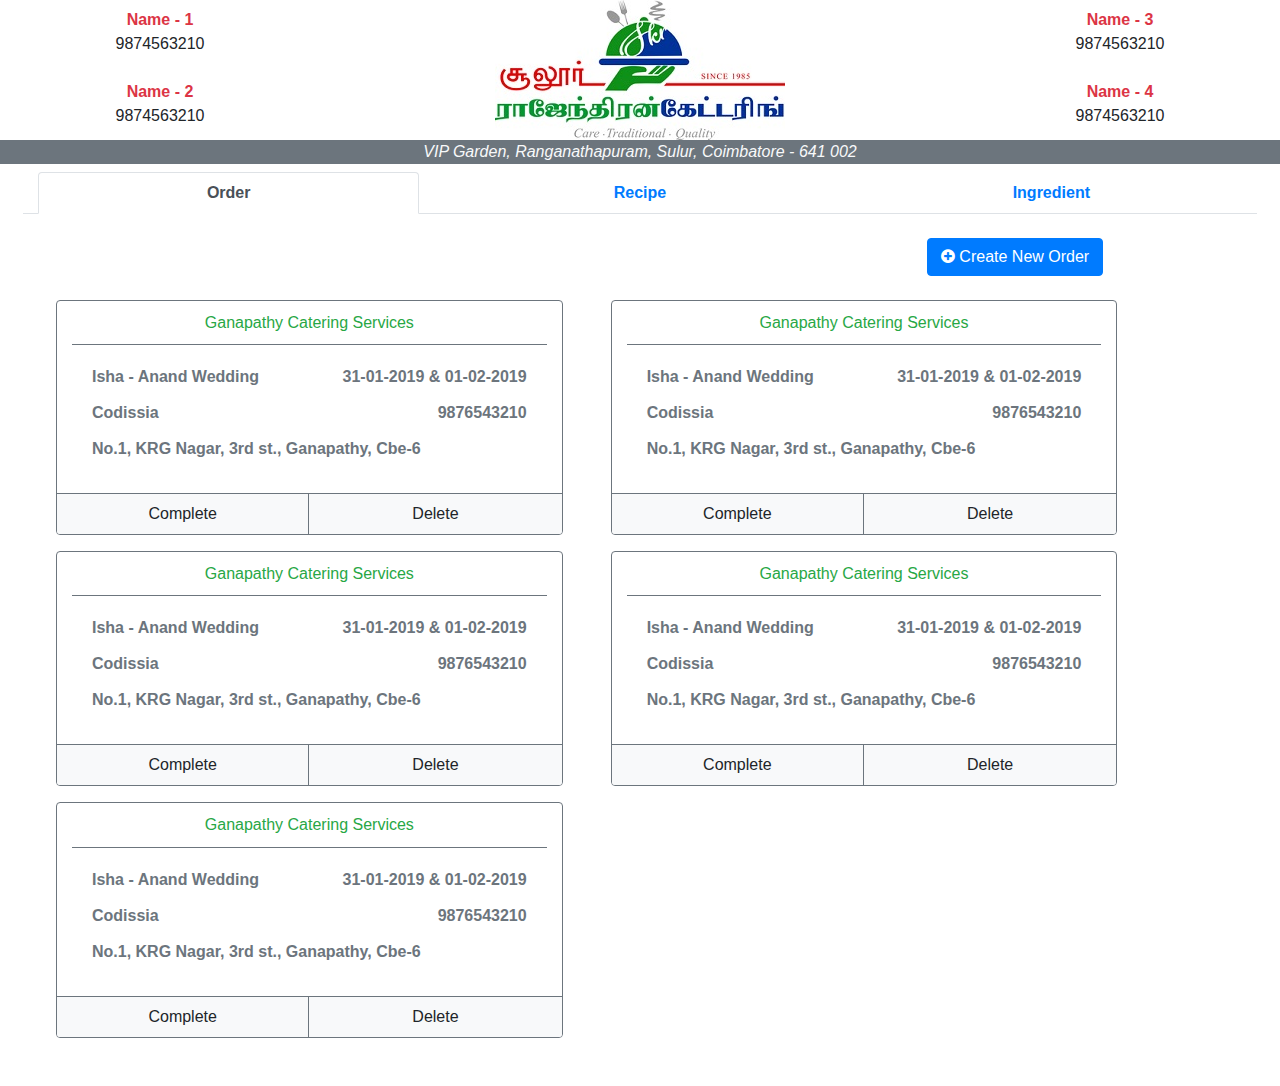
<file: index.html>
<html>
	<head>
		<meta charset="utf-8">
		<meta name="viewport" content="width=device-width, initial-scale=1, shrink-to-fit=no">
		<link rel="stylesheet" type="text/css" href="css/lib/font-awesome.min.css">
		<link rel="stylesheet" type="text/css" href="css/lib/bootstrap.min.css">
		<link rel="stylesheet" type="text/css" href="css/common.css">
		<script type="text/javascript" src="js/lib/jquery-1.11.3.min.js"></script>
		<script type="text/javascript" src="js/lib/bootstrap.min.js"></script>

        <script type="text/javascript" src="js/utils.js"></script>
		<script type="text/javascript" src="js/order-tab.js"></script>
		<script type="text/javascript" src="js/recipe-tab.js"></script>
		<script type="text/javascript" src="js/ingredient-tab.js"></script>
		<script type="text/javascript" src="js/purchaselist.js"></script>
		<script>
		    var ingredientCategories = ["Maligai", "KaaiKanigal", "Extras", "Suppliments"];
		    var ingredientUnits = ["gram", "ml", "nos", "kattu", "kowli", "pocket", "meter"];
		    var ingredientJson = {"Maligai":[{"id":1,"name":"மஞ்சத்தூள்","unit":"gram"},{"id":2,"name":"புளி","unit":"gram"},{"id":3,"name":"சக்தி மிளகாய்தூள்","unit":"gram"},{"id":4,"name":"துவரம்பருப்பு","unit":"gram"},{"id":5,"name":"சக்தி மல்லி தூள்","unit":"gram"},{"id":6,"name":"கடலைபருப்பு","unit":"gram"},{"id":7,"name":"சக்தி சாம்பார் தூள்","unit":"gram"},{"id":8,"name":"உடைத்த உளுந்து","unit":"gram"},{"id":9,"name":"சக்தி ரச தூள்","unit":"gram"},{"id":10,"name":"பாசிப்பருப்பு","unit":"gram"},{"id":11,"name":"சக்தி கறிமசால் தூள்","unit":"gram"},{"id":12,"name":"வடைபருப்பு","unit":"gram"},{"id":13,"name":"சக்தி மட்டன் மசாலாதூள்","unit":"gram"},{"id":14,"name":"பச்சைபயிறு","unit":"gram"},{"id":15,"name":"சக்தி சிக்கன் மசாலாதூள்","unit":"gram"},{"id":16,"name":"கருப்புசுண்டல்","unit":"gram"},{"id":17,"name":"சக்தி மீன்குழம்பு மசாலாதூள்","unit":"gram"},{"id":18,"name":"வெள்ளைசுண்டல்","unit":"gram"},{"id":19,"name":"சக்தி இட்லி பொடி","unit":"gram"},{"id":20,"name":"சைனாபூண்டு (பெரியபல்)","unit":"gram"},{"id":21,"name":"சக்தி பிரியாணி மசாலா","unit":"gram"},{"id":22,"name":"உரித்த நாட்டுப்பூண்டு","unit":"gram"},{"id":23,"name":"குருமிளகு தூள்","unit":"gram"},{"id":24,"name":"மொட்டு பொட்டுக்கடலை","unit":"gram"},{"id":25,"name":"சாட் மசாலா தூள்","unit":"gram"},{"id":26,"name":"வருத்தநிலக்கடலை","unit":"gram"},{"id":27,"name":"வெள்ளை மிளகு தூள்","unit":"gram"},{"id":28,"name":"கெட்டிஅவுல்","unit":"gram"},{"id":29,"name":"சீரக தூள்","unit":"gram"},{"id":30,"name":"சாப்பாடு அரிசி (மஹாராஜா)","unit":"gram"},{"id":31,"name":"கரம் மசாலா தூள்","unit":"gram"},{"id":32,"name":"PT பச்சரிசி","unit":"gram"},{"id":33,"name":"சென்னா மசாலா தூள்","unit":"gram"},{"id":34,"name":"இட்லி அரிசி (தோசைக்கு)","unit":"gram"},{"id":35,"name":"பெருங்காயதூள் (200 கிராம் டின்)","unit":"gram"},{"id":36,"name":"உருண்டை உளுந்து (வடைக்கு)","unit":"gram"},{"id":37,"name":"CA ஸ்டார் சில்லிமசாலா தூள்","unit":"gram"},{"id":38,"name":"பாசுமதி பிரியாணி அரிசி","unit":"gram"},{"id":39,"name":"கல்உப்பு","unit":"gram"},{"id":40,"name":"சீரகசம்பா பிரியாணிஅரிசி","unit":"gram"},{"id":41,"name":"பொடிஉப்பு","unit":"gram"},{"id":42,"name":"மயில்மார்க் சம்பாரவை","unit":"gram"},{"id":43,"name":"கடுகு","unit":"gram"},{"id":44,"name":"பட்டணரவை","unit":"gram"},{"id":45,"name":"மிளகு","unit":"gram"},{"id":46,"name":"பாயாச கோதிரவை","unit":"gram"},{"id":47,"name":"சீரகம்","unit":"gram"},{"id":48,"name":"நைலான் ஜல்லரிசி","unit":"gram"},{"id":49,"name":"வெந்தயம்","unit":"gram"},{"id":50,"name":"பிரியா அடைபிரதம்","unit":"gram"},{"id":51,"name":"கொத்து மல்லி","unit":"gram"},{"id":52,"name":"முழு முந்திரி(கேரளா)","unit":"gram"},{"id":53,"name":"உருண்டைவரமிளகாய்","unit":"gram"},{"id":54,"name":"பிளவு முந்திரி(கேரளா)","unit":"gram"},{"id":55,"name":"நீளவரமிளகாய்","unit":"gram"},{"id":56,"name":"திராட்சை","unit":"gram"},{"id":57,"name":"பட்டை","unit":"gram"},{"id":58,"name":"அஸ்கா சர்க்கரை","unit":"gram"},{"id":59,"name":"கிராம்பு","unit":"gram"},{"id":60,"name":"நர சுஸ் காபித்தூள்","unit":"gram"},{"id":61,"name":"ஏலக்காய்","unit":"gram"},{"id":62,"name":"கிரீன்லேபிள் காபித்தூள்","unit":"gram"},{"id":63,"name":"சோம்பு","unit":"gram"},{"id":64,"name":"சன்ரைஸ் காபித்தூள்","unit":"gram"},{"id":65,"name":"சுண்டவத்தல்","unit":"gram"},{"id":66,"name":"திரீரோசஸ் டீ தூள்","unit":"gram"},{"id":67,"name":"சாமை அரிசி","unit":"gram"},{"id":68,"name":"ரெட் சில்லி சாஸ் (பாட்டில்)","unit":"nos"},{"id":69,"name":"வரகு அரிசி","unit":"gram"},{"id":70,"name":"கிரீன் சில்லி சாஸ் (பாட்டில்)","unit":"nos"},{"id":71,"name":"குதிரைவாலிஅரிசி","unit":"gram"},{"id":72,"name":"தக்காளி சூப் மிக்ஸ்","unit":"gram"},{"id":73,"name":"தினை அரிசி","unit":"gram"},{"id":74,"name":"வெஜ் சூப் மிக்ஸ்","unit":"gram"},{"id":75,"name":"கம்புஅரிசி ரவை","unit":"gram"},{"id":76,"name":"கிசான் மேங்கோ (750மிலி)  (பாட்டில்)","unit":"nos"},{"id":77,"name":"கசகசா","unit":"gram"},{"id":78,"name":"கஸ்தூரி மேத்தி  (எவரெஸ்ட்)","unit":"gram"},{"id":79,"name":"வெள்ளை ரஸ்க் தூள்","unit":"gram"},{"id":80,"name":"மில்க்மெய்டு 400கிராம் டின்","unit":"nos"},{"id":81,"name":"அச்சுவெல்லம்","unit":"gram"},{"id":82,"name":"உருளைசிப்ஸ்","unit":"gram"},{"id":83,"name":"உருண்டைவெல்லம்","unit":"gram"},{"id":84,"name":"அரிசி வடகம்","unit":"gram"},{"id":85,"name":"பில்ஸ்பெரி கோதுமைமாவு","unit":"gram"},{"id":86,"name":"பாப்புலர் அப்பளம் (270கிராம்)","unit":"kattu"},{"id":87,"name":"மைதா மாவு(பன்னாரி)","unit":"gram"},{"id":88,"name":"சான் வெஜ் பிரட் (பெரிய சைஸ்)","unit":"nos"},{"id":89,"name":"கிழங்குமாவு","unit":"gram"},{"id":90,"name":"கடலைமாவு","unit":"gram"},{"id":91,"name":"அரிசிமாவு","unit":"gram"},{"id":92,"name":"கார்ன்பிளவர் மாவு","unit":"gram"},{"id":93,"name":"ராகி மாவு","unit":"gram"},{"id":94,"name":"கம்பு மாவு","unit":"gram"},{"id":95,"name":"சோள மாவு","unit":"gram"},{"id":96,"name":"பணங்கற்கண்டு","unit":"gram"},{"id":97,"name":"பாசிப்பருப்பு மாவு","unit":"gram"},{"id":98,"name":"அயிட்ரோஸ்","unit":"gram"},{"id":99,"name":"சாதா நூடுல்ஸ்","unit":"gram"},{"id":100,"name":"கம்பி மஞ்சி","unit":"nos"},{"id":101,"name":"நந்திமார்க் ஜிலேபி பருப்பு","unit":"gram"},{"id":102,"name":"அமுல்யா பால் பவுடர்","unit":"gram"},{"id":103,"name":"பாதாம்பருப்பு","unit":"gram"},{"id":104,"name":"பிஸ்தா பருப்பு","unit":"gram"},{"id":105,"name":"வெள்ளரி விதை","unit":"gram"},{"id":106,"name":"அத்திப்பழம்","unit":"gram"},{"id":107,"name":"செரிப்பழம்","unit":"gram"},{"id":108,"name":"கேசர்அங்கூரி (850கிராம் டின்)","unit":"nos"},{"id":109,"name":"கணபதி ஆயில் (டின்)","unit":"nos"},{"id":110,"name":"நல்லெண்ணெய்","unit":"ml"},{"id":111,"name":"தேங்காய் எண்ணெய்","unit":"ml"},{"id":112,"name":"விளக்கெண்ணெய்","unit":"ml"},{"id":113,"name":"டால்டா","unit":"gram"},{"id":114,"name":"ஐயப்பா நெய் (டின்)","unit":"nos"},{"id":115,"name":"பச்சை கற்பூரம்","unit":"gram"},{"id":116,"name":"ரெட் கலர்","unit":"gram"},{"id":117,"name":"லெமன் கலர்","unit":"gram"},{"id":118,"name":"பச்சை கலர்","unit":"gram"},{"id":119,"name":"சோடா உப்பு","unit":"gram"},{"id":120,"name":"ரோஸ் எசன்ஸ் (பாட்டில்)","unit":"nos"},{"id":121,"name":"பருப்பு ஒப்புட்டு","unit":"nos"},{"id":122,"name":"பைனாப்பிள் எசன்ஸ் (பாட்டில்)","unit":"nos"},{"id":123,"name":"பாதாம்மாஸ் பவுடர்","unit":"gram"},{"id":124,"name":"வினிகர் 750 மிலி (பாட்டில்)","unit":"nos"},{"id":125,"name":"ராஜம் சுக்குகாபி மிக்ஸ்","unit":"gram"},{"id":126,"name":"ஸ்பெஷல் தேன்","unit":"gram"},{"id":127,"name":"சேவரட் சேமியா","unit":"gram"},{"id":128,"name":"தக்காளி சாஸ் (பாட்டில்)","unit":"nos"},{"id":129,"name":"பேனி ரவை","unit":"gram"},{"id":130,"name":"சோயா சாஸ் (பாட்டில்)","unit":"nos"},{"id":131,"name":"கொள்ளு","unit":"gram"}],"KaaiKanigal":[{"id":132,"name":"தேங்காய் (வெள்ளைக்காய் பெரியது)","unit":"nos"},{"id":133,"name":"பட்டர் பீன்ஸ் விதைமட்டும்","unit":"gram"},{"id":134,"name":"பெரிய வெங்காயம் (பெரியது)","unit":"gram"},{"id":135,"name":"பேபிகார்ன் உறித்தது","unit":"gram"},{"id":136,"name":"சின்ன வெங்காயம் (பெரியது)","unit":"gram"},{"id":137,"name":"அமெரிக்கன் சுவீட் கார்ன்","unit":"gram"},{"id":138,"name":"குண்டு பச்சைமிளகாய்","unit":"gram"},{"id":139,"name":"வெற்றிலை","unit":"kowli"},{"id":140,"name":"முருங்கைக்காய்","unit":"gram"},{"id":141,"name":"பிஞ்சு கத்தரிக்காய்","unit":"gram"},{"id":142,"name":"அரசாணிக்காய்","unit":"gram"},{"id":143,"name":"பூசணிக்காய் (பெரிய சைஸ்)","unit":"gram"},{"id":144,"name":"கேரட்","unit":"gram"},{"id":145,"name":"பீன்ஸ்","unit":"gram"},{"id":146,"name":"முட்டைக்கோஸ்","unit":"gram"},{"id":147,"name":"பைனாப்பிள் பழம்","unit":"nos"},{"id":148,"name":"பச்சைப்பட்டாணிக்காய்","unit":"gram"},{"id":149,"name":"மாதுளம்பழம்","unit":"gram"},{"id":150,"name":"காளிபிளவர்","unit":"gram"},{"id":151,"name":"திராட்சைபழம் (பன்னீர்)","unit":"gram"},{"id":152,"name":"புடலங்காய்","unit":"gram"},{"id":153,"name":"வெள்ளை திராட்சை","unit":"gram"},{"id":154,"name":"வெண்டைக்காய்","unit":"gram"},{"id":155,"name":"அல்போன்ஷா மாம்பழம்","unit":"gram"},{"id":156,"name":"டர்னிப்","unit":"gram"},{"id":157,"name":"சப்போட்டா பழம்","unit":"gram"},{"id":158,"name":"நூல்கோஸ்","unit":"gram"},{"id":159,"name":"பீட்ரூட்","unit":"gram"},{"id":160,"name":"அவரைக்காய்","unit":"gram"},{"id":161,"name":"கொத்தவரங்காய்","unit":"gram"},{"id":162,"name":"அரைகீரை","unit":"gram"},{"id":163,"name":"வாழைக்காய்","unit":"nos"},{"id":164,"name":"வாழைப்பூ","unit":"nos"},{"id":165,"name":"மொட்டுக்காளான்","unit":"gram"},{"id":166,"name":"உருளைகிழங்கு","unit":"gram"},{"id":167,"name":"சேனைகிழங்கு (பாலக்காடு)","unit":"gram"},{"id":168,"name":"சிப்பிக்காளான்","unit":"gram"},{"id":169,"name":"கிளிமூக்கு மாங்காய்","unit":"gram"},{"id":170,"name":"முட்டை","unit":"nos"},{"id":171,"name":"ஆப்பிள் தக்காளி (பழமாக)","unit":"gram"},{"id":172,"name":"கோவக்காய்","unit":"gram"},{"id":173,"name":"இஞ்சி","unit":"gram"},{"id":174,"name":"மாங்காய் இஞ்சி","unit":"gram"},{"id":175,"name":"வெள்ளரிப்பிஞ்சு","unit":"gram"},{"id":176,"name":"குடமிளகாய் (பச்சை,மஞ்சள், சிவப்பு)","unit":"gram"},{"id":177,"name":"எலுமிச்சம்பழம் (பெரிய சைஸ்)","unit":"nos"},{"id":178,"name":"புதிய கருவேப்பிலை","unit":"gram"},{"id":179,"name":"புதிய மல்லித்தழை","unit":"kattu"},{"id":180,"name":"புதிய புதினாதழை","unit":"kattu"},{"id":181,"name":"கறி பலாக்காய் (பிஞ்சு)","unit":"gram"},{"id":182,"name":"ஸ்பிரிங் ஆனியன்","unit":"kattu"}],"Extras":[{"id":183,"name":"ஸ்வீட்டுக்கு ஸ்பெஷல் பசும்பால்(தேன்பால்)","unit":"ml"},{"id":184,"name":"அரோமா ஸ்பெஷல் பாக்கெட் பால்","unit":"ml"},{"id":185,"name":"அரோமா ஸ்பெஷல் பாக்கெட் தயிர்","unit":"ml"},{"id":186,"name":"20லி தண்ணீர் கேன் TAP'D Water (AKA aqua farms)","unit":"nos"},{"id":187,"name":"300மிலி குடிநீர் பாட்ல் TAP'D Water (AKA aqua farms)","unit":"nos"},{"id":188,"name":"சர்க்கரை இல்லாத பால்கோவா","unit":"gram"},{"id":189,"name":"ஸ்லீட்நைஸ் பால்கோவா","unit":"gram"},{"id":190,"name":"சிவசக்தி ஸ்பெஷல் நெய் (டின்)","unit":"nos"},{"id":191,"name":"விக்னேஷ் சில்லி மசாலா","unit":"gram"},{"id":192,"name":"ஸ்பெஷல் பால் பனீர்","unit":"gram"},{"id":193,"name":"சர்க்கரை இல்லாத பால்கோவா","unit":"gram"},{"id":194,"name":"மில்க்கிரீம்","unit":"gram"},{"id":195,"name":"வெண்ணெய்","unit":"gram"},{"id":196,"name":"மெது இட்லி மாவு","unit":"gram"},{"id":197,"name":"இளநீர் இட்லி மாவு","unit":"gram"},{"id":198,"name":"தட்டு இட்லி மாவு","unit":"gram"},{"id":199,"name":"ஸ்பெஷல் தோசை மாவு","unit":"gram"},{"id":200,"name":"ஸ்பெஷல் இடியாப்பம் மாவு","unit":"gram"},{"id":201,"name":"ஸ்பெஷல் ஆப்பம் மாவு","unit":"gram"},{"id":202,"name":"ஐஸ்பார் (50கிலோ அளவு)","unit":"nos"}],"Suppliments":[{"id":203,"name":"பெரிய பெட்டிக்கூடை","unit":"nos"},{"id":204,"name":"பெரிய தட்டக்கூடை","unit":"nos"},{"id":205,"name":"சீமாறு (ஈக்கமாறு)","unit":"nos"},{"id":206,"name":"அடுப்புக்கறி (தந்தூரி கறி) (டின்)","unit":"nos"},{"id":207,"name":"பிளாஷ்டிக்குடம்","unit":"nos"},{"id":208,"name":"பழைய பிளக்ஸ்","unit":"nos"},{"id":209,"name":"தலை வாழை இலை","unit":"nos"},{"id":210,"name":"சாப்பாட்டு இலை","unit":"nos"},{"id":211,"name":"ரவுண்டு இலை ( 12 இஞ்சு)","unit":"nos"},{"id":212,"name":"1 யூஸ் ஹாப் டீப் சுவீட்ட்ரே","unit":"nos"},{"id":213,"name":"கேரி பேக் (5 கிலோ அளவு)","unit":"nos"},{"id":214,"name":"முடுச்சு கவர் (10 கிலோ அளவு )","unit":"nos"},{"id":215,"name":"6 இஞ்ச் பேப்பர் பிளேட்","unit":"nos"},{"id":216,"name":"12 இஞ்ச் பாக்கு மட்டை","unit":"nos"},{"id":217,"name":"பட்டர் பேப்பர் (பீஸ்)","unit":"nos"},{"id":218,"name":"அலுமினி பாயில்பேபப்ர்","unit":"nos"},{"id":219,"name":"டஸ்ட்பின் கவர் ( 100கிலோ)","unit":"pocket"},{"id":220,"name":"டிஸ்யூ பேப்பர்","unit":"pocket"},{"id":221,"name":"கை கிளவுஸ்","unit":"pocket"},{"id":222,"name":"சர்வர் கேப்","unit":"pocket"},{"id":223,"name":"குளோப் ஜாமுன் கப் +ஸ்பூன்","unit":"nos"},{"id":224,"name":"சில்லர் கோட்டிங் ஸ்பூன்","unit":"nos"},{"id":225,"name":"சூப் கப் + ஸ்பூன்","unit":"nos"},{"id":226,"name":"அட்டை காபி கப் (110 மிலி )","unit":"nos"},{"id":227,"name":"அட்டை குடிநீர் கப் (210 மிலி)","unit":"nos"},{"id":228,"name":"50 நபர் பேப்பர் ரோல்","unit":"nos"},{"id":229,"name":"டீ வடி ஜல்லடை","unit":"nos"},{"id":230,"name":"பிளாஸ்டிக் ஐல்லடை","unit":"nos"},{"id":231,"name":"நியூஸ் பேப்பர்","unit":"gram"},{"id":232,"name":"பனியன் வேஸ்ட்","unit":"gram"},{"id":233,"name":"காடா துணி(லேஸ்)","unit":"meter"},{"id":234,"name":"வெள்ளைதுண்டு","unit":"nos"},{"id":235,"name":"கொசுவர்தி சுருள்","unit":"nos"},{"id":236,"name":"தீப்பெட்டி","unit":"nos"},{"id":237,"name":"சோப்பு பவுடர்","unit":"gram"},{"id":238,"name":"கிளீனிங் பவுடர்","unit":"gram"}]};
        </script> 
     </head>
	<body>
		<div class="cls_pageContainer container-fluid col" id="id_pageIndex">
			<div class="cls_pageHeader">
				<div id="id_pageHeader" class="row">
					<div class="col-3 text-center p-2">
						<div class="text-danger font-weight-bold">
							Name - 1
						</div>
						<div>
							9874563210
						</div>
						<br>
						<div class="text-danger font-weight-bold">
							Name - 2
						</div>
						<div>
							9874563210
						</div>	
					</div>
					<div class="col-6 text-center">
						<img src="css/images/logo.png" class="img-rounded" alt="Sulur Vignesh Catering">
					</div>
					<div class="col-3 text-center p-2">
						<div class="text-danger font-weight-bold">
							Name - 3
						</div>
						<div>
							9874563210
						</div>
						<br>
						<div class="text-danger font-weight-bold">
							Name - 4
						</div>
						<div>
							9874563210
						</div>	
					</div>
				</div>
				<div class="row text-center bg-secondary">
					<div class="col font-italic text-light text-center">
						VIP Garden, Ranganathapuram, Sulur, Coimbatore - 641 002
					</div>
				</div>
			</div>
			<div class="p-2">
				<ul class="nav nav-tabs text-center" id="id_homepage" role="tablist">
				  	<li class="nav-item col-4">
				    	<a class="nav-link active font-weight-bold" id="id_order-tab" data-toggle="tab" href="#id_orderContent_tab" role="tab" aria-controls="order" aria-selected="true">Order</a>
				  	</li>
				  	<li class="nav-item col-4">
				   		<a class="nav-link font-weight-bold" id="id_recipe-tab" data-toggle="tab" href="#id_recipeContent_tab" role="tab" aria-controls="recipe" aria-selected="false">Recipe</a>
				  	</li>
				  	<li class="nav-item col-4">
				    	<a class="nav-link font-weight-bold" id="id_ingredient-tab" data-toggle="tab" href="#id_ingredientContent_tab" role="tab" aria-controls="ingredient" aria-selected="false">Ingredient</a>
				  	</li>
				</ul>
				<div class="tab-content p-4" id="myTabContent">
					<div class="tab-pane fade show active" id="id_orderContent_tab" role="tabpanel" aria-labelledby="id_order-tab">
						<div class="text-right col-11 pb-4">
							<a href="#" id="id_createOrder" class="btn btn-primary btn-md mr-3 col-2">
					          <i class="fa fa-plus-circle" aria-hidden="true"></i> Create New Order
					        </a>
						</div>
					</div>
				  	<div class="tab-pane fade" id="id_recipeContent_tab" role="tabpanel" aria-labelledby="id_recipe-tab">
				  		<div class="row">
				  			<div class="col-6 pb-4">
						        <div class="form-group">
								    <label for="selectRecipeCategory">Select Category</label>
								    <select class="form-control" id="id_selectRecipeCategory" name="selectRecipeCategory"></select>
								</div>
							</div>
					  		<div id="id_createRecipe" class="text-right col-5 mt-4">
								<a data-toggle="modal" data-target="#recipeModal" class="btn btn-primary btn-md mr-3 text-white">
						          <i class="fa fa-plus-circle" aria-hidden="true"></i> Create Recipe
						        </a>
						    </div>
						</div>
				  	</div>
				 	<div class="tab-pane fade" id="id_ingredientContent_tab" role="tabpanel" aria-labelledby="id_ingredient-tab">
				 	    <div class="row">
					 		<div class="col-6 pb-4">
						        <div class="form-group">
								    <label for="selectIngredientCategory">Select Category</label>
								    <select class="form-control" id="id_selectIngredientCategory" name="selectIngredientCategory"></select>
								</div>
							</div>
							<div id="id_createIngredient" class="text-right col-5 mt-4">
								<a class="btn btn-primary btn-md mr-3 text-white cls_createIngredient" data-toggle="modal" data-target="#ingredientModal">
						          <i class="fa fa-plus-circle" aria-hidden="true"></i> Create Ingredient
						        </a>
						    </div>
					    </div>
				 	</div>
				</div>
			</div>
		</div>
		
	 <!--Ingredient Modal -->
	 <div class="modal fade" id="ingredientModal" role="dialog">
	   <div class="modal-dialog">
	     <!-- Modal content-->
	     <div class="modal-content">
	       <div class="modal-header">
	       <h4 class="modal-title">Create Ingredient</h4>
	         <button type="button" class="close" data-dismiss="modal">&times;</button>
	       </div>
	       <div class="modal-body">
	         <form id="id_createIngredientForm">
	            <div class="form-group d-none">
			      <label for="id">Id</label>
			      <input type="text" class="form-control cls_ingredientId" id="id_id" placeholder="Enter Id" name="id">
			    </div>
			    <div class="form-group">
			      <label for="tamilname">Tamil Name*</label>
			      <input type="text" class="form-control cls_ingredientTamilName" required id="id_tamilName" placeholder="Enter Tamil Name" name="tamilname">
			    </div>
			    <div class="form-group">
				  	<label for="ingredientUnit">Unit</label>
                    <select class="form-control cls_ingredientUnit" id="id_ingredientUnit" name="ingredientUnit"></select>
				</div>
				<div class="form-group">
				  	<label for="ingredientCategory">Category</label>
                    <select class="form-control cls_ingredientCategory" id="id_ingredientCategory" name="ingredientCategory"></select>
				</div>
			    <div class="row float-right p-2">
			        <div class="btn btn-info mt-2 cls_saveIngredient">Save</div>
			    </div>
		     </form>
	       </div>
	     </div>
   		</div>
     </div>
	     
	     <!--Recipe Modal -->
	 <div class="modal fade" id="recipeModal" role="dialog">
	   <div class="modal-dialog">
	     <!-- Modal content-->
	     <div class="modal-content cls_recipeCreateModal" style="width: 750px;">
	       <div class="modal-header">
	       <h4 class="modal-title">Create Receipe</h4>
	         <button type="button" class="close" data-dismiss="modal">&times;</button>
	       </div>
	       <div class="modal-body">
	         <form id="id_createReceipeForm">
			    <div class="form-group">
			      <label for="name">Name</label>
			      <input type="text" class="form-control" required id="id_name" placeholder="Enter name" name="name">
			    </div>
			    <div class="form-group">
			      <label for="tamilname">Tamil Name</label>
			      <input type="text" class="form-control" required id="id_tamilName" placeholder="Enter Tamil Name" name="tamilname">
			    </div>
				<div class="form-group">
				  	<label for="recipeCategory">Category</label>
                    <select class="form-control" id="id_recipeCategory" name="recipeCategory"></select>
				</div>
				<h5><u>Add Ingredients to the Recipe</u></h5>
				<div class="form-group">
				    <div class="createRecipeIngredientMap">
					    <div class="row cls_ingredientMapRow">
						    <div class="col-3">
							  	<label for="ingredientCategory">Category</label>
			                    <select class="form-control cls_ingredientCategory_recipe" id="id_ingredientCategory_recipe" name="ingredientCategory">
			                    <option>--Select All--</option></select>
		                    </div>
		                    <div class="col-4">
							  	<label for="ingredientName">Name</label>
			                    <select class="form-control cls_ingredientName_recipe" id="id_ingredientName_recipe" name="ingredientName"></select>
		                    </div>
		                    <div class="col-2">
							  	<label for="ingredientUnit">Unit</label>
			                    <select class="form-control cls_ingredientUnit_recipe" id="id_ingredientUnit_recipe" name="ingredientUnit"></select>
		                    </div>
		                    <div class="col-2">
						      <label for="qunatity">Quantity</label>
						      <input type="text" class="form-control cls_ingredientQunatity_recipe" required id="id_ingredientQunatity_recipe" placeholder="Enter Quantity" name="qunatity">
						    </div>
						    <div class="col-1">
						    </div>
	                    </div>
				    </div>
				     <div class="row">
				        <div class="col text-right">
				    		<div class="btn btn-success mt-2 cls_addIngredient">Add</div>
				    	</div>
				    </div>
				</div>
				<div class="row float-right p-2">
			        <div class="btn btn-info mt-2 cls_saveRecipe">Save</div>
			    </div>
		     </form>
	        </div>
	      </div>
	     </div>
     </div>
		
	</body>
	<script type="text/javascript">	
        $(document).on('ready', function() {
            new OrderTab();
            new RecipeTab();
            new IngredientTab();
        });
     </script>
</html>
</file>
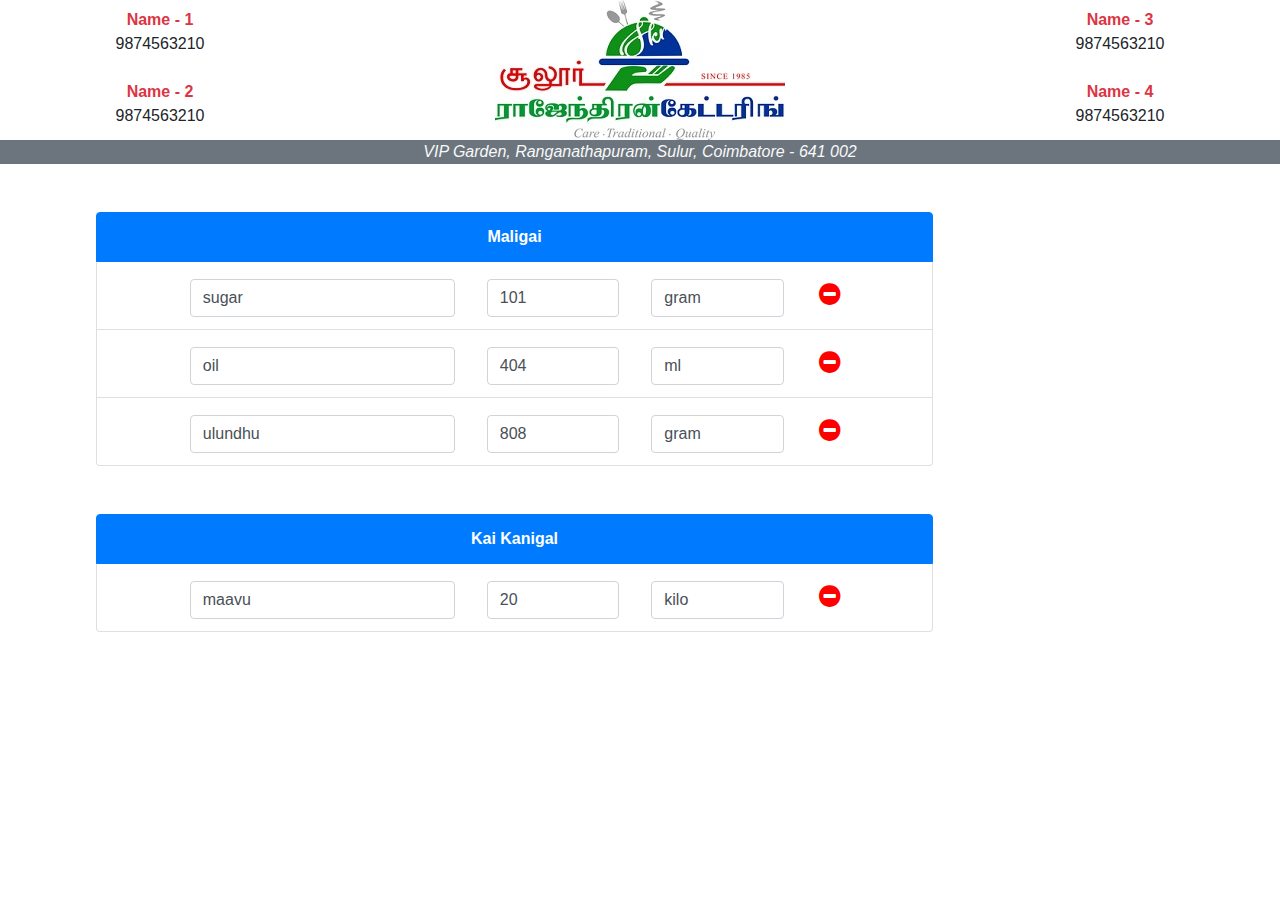
<file: purchaselistgen.html>
<html>
	<head>
		<meta charset="utf-8">
		<meta name="viewport" content="width=device-width, initial-scale=1, shrink-to-fit=no">
		<link rel="stylesheet" type="text/css" href="css/lib/font-awesome.min.css">
		<link rel="stylesheet" type="text/css" href="css/lib/bootstrap.min.css">
		<link rel="stylesheet" type="text/css" href="css/common.css">
		<script type="text/javascript" src="js/lib/jquery-1.11.3.min.js"></script>
		<script type="text/javascript" src="js/lib/bootstrap.min.js"></script>

        <script type="text/javascript" src="js/utils.js"></script>
		<script type="text/javascript" src="js/render-pl.js"></script>
     </head>
	<body>
		<div class="cls_pageContainer container-fluid col" id="id_pageIndex">
			<div class="cls_pageHeader">
				<div id="id_pageHeader" class="row">
					<div class="col-3 text-center p-2">
						<div class="text-danger font-weight-bold">
							Name - 1
						</div>
						<div>
							9874563210
						</div>
						<br>
						<div class="text-danger font-weight-bold">
							Name - 2
						</div>
						<div>
							9874563210
						</div>	
					</div>
					<div class="col-6 text-center">
						<img src="css/images/logo.png" class="img-rounded" alt="Sulur Vignesh Catering">
					</div>
					<div class="col-3 text-center p-2">
						<div class="text-danger font-weight-bold">
							Name - 3
						</div>
						<div>
							9874563210
						</div>
						<br>
						<div class="text-danger font-weight-bold">
							Name - 4
						</div>
						<div>
							9874563210
						</div>	
					</div>
				</div>
				<div class="row text-center bg-secondary">
					<div class="col font-italic text-light text-center">
						VIP Garden, Ranganathapuram, Sulur, Coimbatore - 641 002
					</div>
				</div>
			</div>
			
		</div>

		<div class="tab-content p-5 ml-5" id="plContent">
			<div id="id_plWrapper"></div>
		</div>

		<script type="text/javascript">	
	        $(document).on('ready', function() {
	            new renderPL();
	        });
	    </script>

	</body>
	
</html>
</file>
<file: css/common.css>
input, select, button, textarea{
	box-shadow: none !important;
}
</file>
